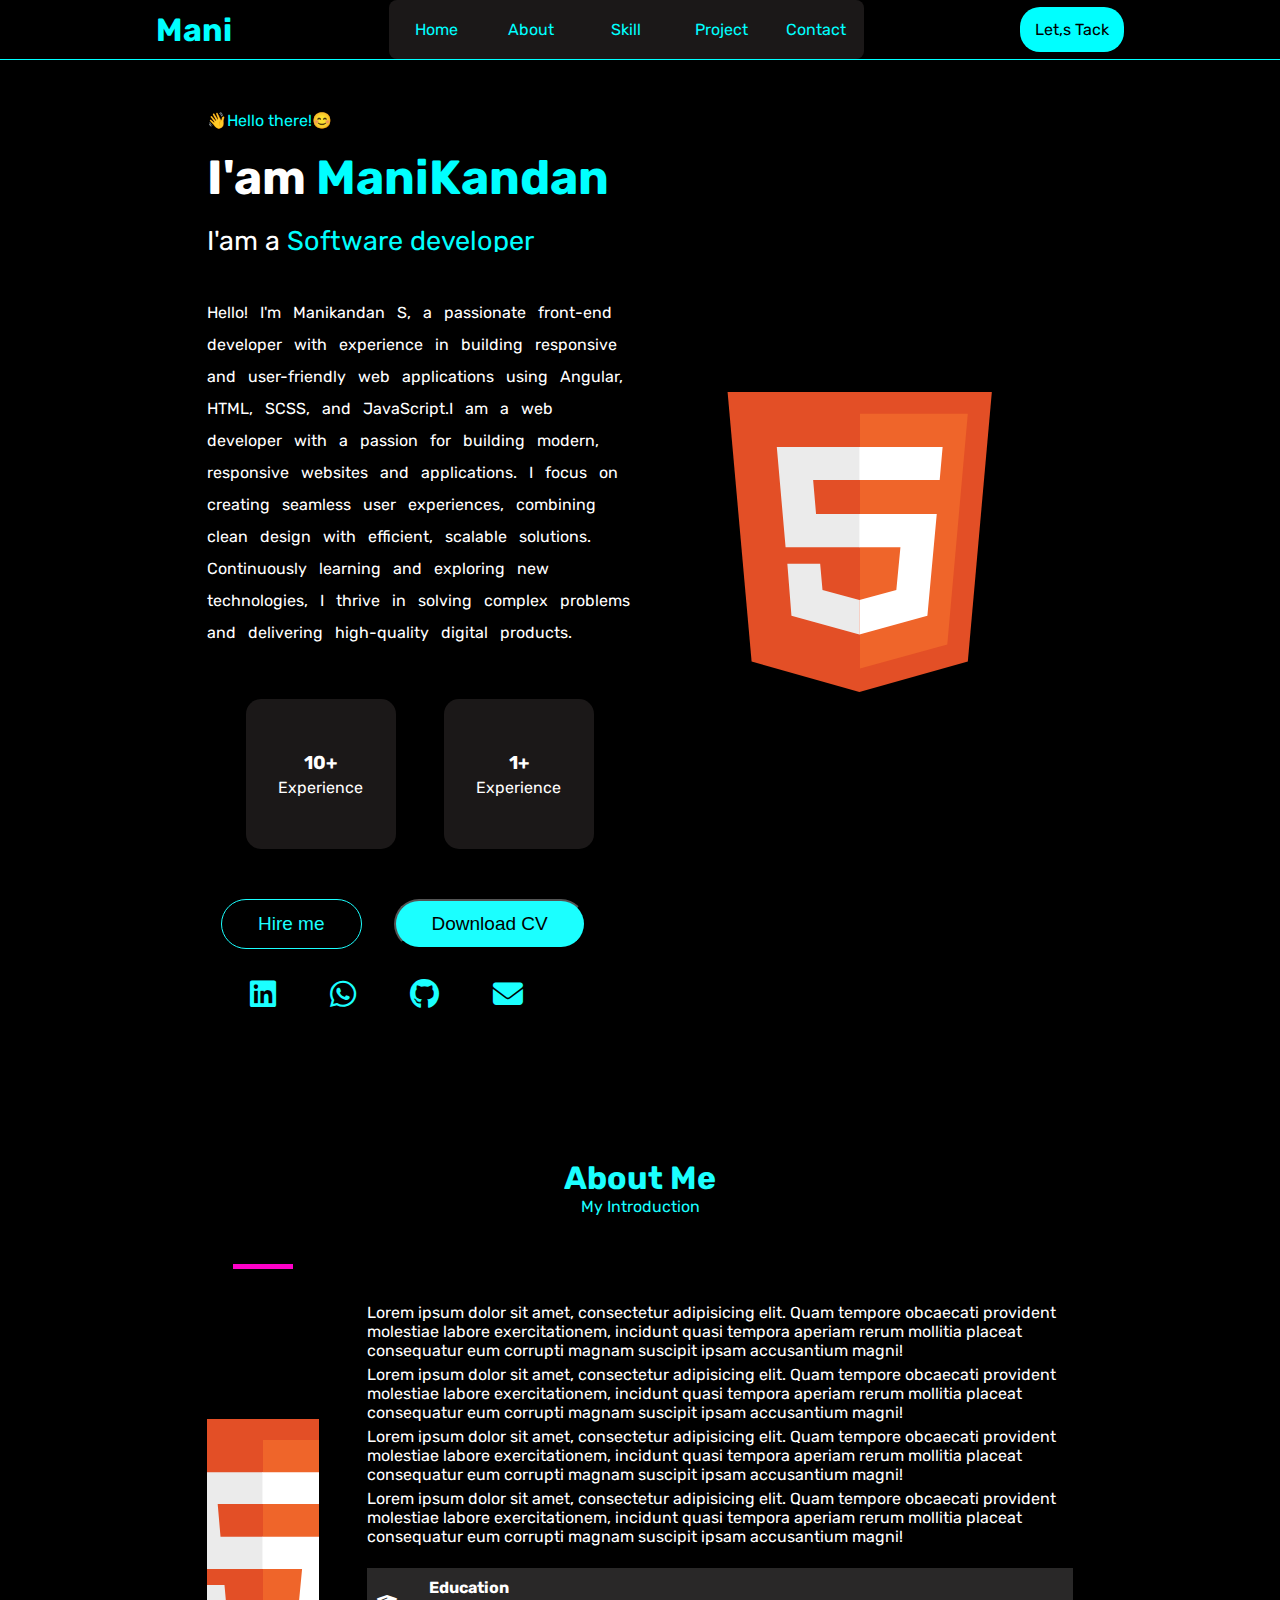
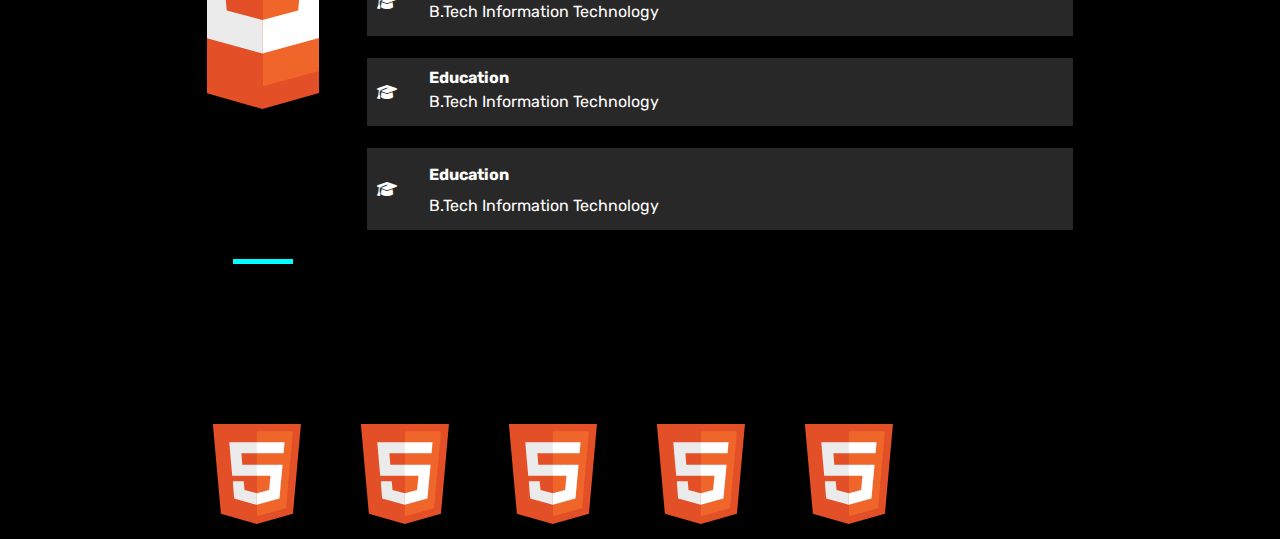
<file: index.html>
<!DOCTYPE html>
<html lang="en">
<head>
    <meta charset="UTF-8">
    <meta name="viewport" content="width=device-width, initial-scale=1.0">
    <title>Document</title>
    <link rel="stylesheet" href="style.css">
    <link
  rel="stylesheet"
  href="https://cdnjs.cloudflare.com/ajax/libs/font-awesome/6.6.0/css/all.min.css"
/>
    <link rel="preconnect" href="https://fonts.googleapis.com">
<link rel="preconnect" href="https://fonts.gstatic.com" crossorigin>
<link href="https://fonts.googleapis.com/css2?family=Rubik:ital,wght@0,300..900;1,300..900&display=swap" rel="stylesheet">

</head>
<body>
    <!--Nav Bar-->
    <div class="nav_container">
            <nav>
        <h1>Mani</h1>
        <div class="navBar" ></div>
        <div class="navBtn">
            <p>Let,s Tack</p>
            <!-- <i class="fa-regular fa-sun"></i> -->
        </div>
    </nav>
    </div>
    <!--Home-->
    <div class="body_container">
        <section id="Home">
            <p class="aqua">👋Hello there!😊</p> <br>
            <h1>
                I'am <span class="aqua">ManiKandan</span> 
            </h1> <br>
          
            <div class="homeDivBox">
                <div class="homeText div">
                    <p id="roleText">I'am a
                        <span class="roleAnima">

                        </span>
                    </p>
                      <!-- <div style="height: 20px;"></div> -->
                    <p class="text"></p>
                    <div class="itemBox">

                    </div>
                </div>
                <div class="div d1">
                    <img src="assets/html.svg" alt="">
                </div>
            </div>
            <div class="btn ">
                <button >Hire me</button>
                <!-- CV downlode here in css #Home .btn------------------ -->
                <button ><a download href="assets/cv/Manikandan Front-End Developer.pdf" >Download CV</a></button>
            </div>
            <!-- social media icons------------------------ -->
             <div class="socialMediaIcon aqua">
                        <!-- <i class="fa-brands fa-instagram"></i> -->
                        <a target="_blank" href="https://www.linkedin.com/in/manikandan-fullstack-developer/"><i class="fa-brands fa-linkedin"></i></a>
                        <a target="_blank" href="https://wa.me/919361122418"><i class="fa-brands fa-whatsapp"></i></a>
                        <a target="_blank" href="https://github.com/manikandan1005"><i class="fa-brands fa-github"></i></a>
                        <a target="_blank" href="mailto:ceitmanikandan24@gmail.com"><i class="fa-solid fa-envelope"></i></a>
                    </div>
    </section>

        <section id="About" class="flx ctr">
            <div class="titleText">        <h1 >
            About Me
        </h1>
    <p>My Introduction</p></div>
    <div class="abtContainer flx ctr">
        <div class="img">
            <img src="assets/html.svg" alt="" height="600px" width="300px">
        </div>
        <div class="abtContent">
            <p>Lorem ipsum dolor sit amet, consectetur adipisicing elit. Quam tempore obcaecati provident molestiae labore exercitationem, incidunt quasi tempora aperiam rerum mollitia placeat consequatur eum corrupti magnam suscipit ipsam accusantium magni!</p>
            <p>Lorem ipsum dolor sit amet, consectetur adipisicing elit. Quam tempore obcaecati provident molestiae labore exercitationem, incidunt quasi tempora aperiam rerum mollitia placeat consequatur eum corrupti magnam suscipit ipsam accusantium magni!</p>
            <p>Lorem ipsum dolor sit amet, consectetur adipisicing elit. Quam tempore obcaecati provident molestiae labore exercitationem, incidunt quasi tempora aperiam rerum mollitia placeat consequatur eum corrupti magnam suscipit ipsam accusantium magni!</p>
            <p>Lorem ipsum dolor sit amet, consectetur adipisicing elit. Quam tempore obcaecati provident molestiae labore exercitationem, incidunt quasi tempora aperiam rerum mollitia placeat consequatur eum corrupti magnam suscipit ipsam accusantium magni!</p>
            <!-- education,location,-------------- -->
            <div class="abtBox flx">
                            <div class="education">
                <i class="fa-solid fa-graduation-cap qualification-icon fa-fade"></i>
                <div class="edText">
                    <h4>Education</h4>
                    <p>B.Tech Information Technology</p>
                </div>
            </div>
            <div class="education">
                <i class="fa-solid fa-graduation-cap qualification-icon fa-fade"></i>
                <div class="edText">
                    <h4>Education</h4>
                    <p>B.Tech Information Technology</p>
                </div>
            </div>
            <div class="education ">
                <i class="fa-solid fa-graduation-cap qualification-icon fa-fade"></i>
                <div class="edText">
                    <h4 class="mt-1">Education</h4>
                    <p class="mt-1">B.Tech Information Technology</p>
                </div>
            </div>
            </div>
        </div>
    </div>

    </section>

    <!-- Skill section----- -->
     <section id="Skill"></section>
     <div class="frontEnd flx">
        <img src="assets/html.svg" alt="" height="100px" width="100px">
        <img src="assets/html.svg" alt="" height="100px" width="100px">
        <img src="assets/html.svg" alt="" height="100px" width="100px">
        <img src="assets/html.svg" alt="" height="100px" width="100px">
        
     </div>
     <div class="backEnd"></div>
     <div class="tool"></div>
    </div>
</body>
<script src="script.js"></script>
</html>
</file>
<file: style.css>
*{
    padding: 0;
    margin: 0;
    box-sizing: border-box;
}
a{
     text-decoration: none;
}
body{
    background-color: black;
    color: white;
    padding: 0;
    margin: 0;
  font-family: "Rubik", sans-serif;
  font-optical-sizing: auto;
  font-weight: 400;
  font-style: normal;
}
.mt-1{
    margin: 7px 0 12px 0;
}
.flx{
    display: flex;
    gap: 3rem;
}
.ctr{
    text-align: center;
    justify-content: center;
    align-items: center;
}
.nav_container{
    /* margin: 0 10%; */
      position: fixed;
  top: 0;
  left: 0;
  width: 100%;
  z-index: 100;
  border-bottom: 1px solid aqua;
  background-color: #000;
    /* z-index: -100;
    position: sticky; */
    /* margin: 0; */
    nav{
        display: flex;
        align-items: center;
        justify-content: space-evenly;
    }
}
nav h1{
    color: aqua;
    
    /* text-shadow: (1px 1px 10px 6px #e93fe9); */
}
.navBar{
    background-color: rgb(27, 24, 24);
    
    padding: 0;
    border-radius: 8px;
    display: flex;
    justify-content: center;
    align-items: center;

    a{
        
        color: aqua;
        text-align: center;
        width: 95px;
        padding: 20px 0;
        border-radius: 8px;
    }
}
.navBar a:hover{
    background: linear-gradient(45deg,#2e3192,#1bffff);
    /* text-shadow: (10px 10px 10px 6px #e93fe9); */
    color: #fff;
    transition: linear .6s;
    
}
nav .navBtn p{
    right: 0px;
    background-color: aqua;
    border-radius: 20px;
    padding: 13px 15px;
    color: #000;
    /* box-shadow: ; */
    
}
nav .navBtn i{
    color: #fff;
    font-size: 25px;
}
.body_container{
    margin: 0 15% ;
    padding: 15px;
}
/* section tope size changing or not hide in nav to a-tag go to section */
section{
    padding: 6rem 0 2rem;
}
/* home----------------- */
#Home h1{
    font-size: 3rem;
}
.homeDivBox{
    display: flex;
    gap: 15px;
    .div{
        width: 50%;
    }
}
/* .homeDivBox .homeText{
    /* padding: 10px 20px; 
} */
.aqua{
    color: aqua;
}
#roleText{
    font-size: 27px;
    display: flex;
    gap: 7px;
}
/* Animation in the role text ------------------- */
.roleAnima{
    display: inline-block;
    position: relative;
    height: 1em;
    overflow: hidden;
    color: aqua;
    span{
        display: block;
        animation:RoleAnima 8s infinite ease ;
    }
}
@keyframes RoleAnima{
    0%{transform:translatey(0%);}
    25%{transform:translatey(-100%);}
    50%{transform:translatey(-200%);}
    75%{transform:translatey(-300%);}
    100%{transform:translatey(-400%);}
}

.homeDivBox .text{
    word-spacing: 8px;
    margin: 40px 0;
    line-height: 2;
}
.homeDivBox .itemBox {
    display: flex;
    flex-direction: row;
    justify-content: center;
    align-items: center;
   
    
   
}
  .itemBox  div{
    height: 150px;
    width: 150px;
    background-color:  rgb(27, 24, 24);
    border-radius: 15px;
    border: 2px;
    display: flex;
    flex-direction: column;
    align-items: center;
    justify-content: center;
    gap: 4px;
     margin: 10px 24px;
} 
.itemBox div h3, .itemBox p{
    text-align: center;
    margin: 0;
    padding: 0;
}
.itemBox div:hover{
    border: 2px solid rgb(3, 250, 250);
    
}
.d1{
   display: flex;
   align-items: center;
   /* justify-items: center; */
   justify-content: center;
   /* background-color: red; */
   padding: 10px;

img{
    height: 100%;
    width: 300px;
    border-radius: 15px;
}
}
/*Home btns-------------*/
#Home .btn{
 margin-top: 30px;
}
/* CV downlode here  */
#Home div>button{
    height: 50px;
    margin: 10px 14px;
    padding: 0 36px;
    text-align: center;
    border-radius:27px ;
    font-size: 19px;
    a{
        color: #000;
    }
    &:hover{
        box-shadow: 0 0 27px #1bffff;
    }

    &:first-child{
        background-color: #000;
        color: #1bffff;
        border: 1px solid #1bffff;
}
    &:nth-child(2){
        background-color: #1bffff;
       
}}
.socialMediaIcon {
    margin:18px ;
    a{
        margin: 0 25px;
        font-size: 30px;
        color: #1bffff;
        /* Social media icon coller change in hove --------------------------- */
        &:first-child{
            &:hover{
            color: navy;
        }
        }
         &:nth-child(2){
            &:hover{
                color: #1ebe57;
            }
         }
          &:nth-child(3){
            &:hover{
                color: #333333;
            }
         }
           &:nth-child(4){
            &:hover{
                color: #fff;
            }
         }

    }
}
/*title text for section like abt,exp,skill,.. ------------ */
.titleText{
    color: #1bffff;

}
#About{
   flex-direction: column;

}
#About .abtContainer{
    justify-content: space-evenly;
    .abtContent p{
        margin: 5px 0;
        text-align: start;
    }
}
.abtBox{
    flex-direction: column;
    gap: 22px;
    margin-top: 22px;
}
.abtContainer .education{
    display: flex;
    text-align: start; gap: 2rem;
    padding: 10px;
    background-color: rgb(41, 40, 40);
}
.abtContainer .education     i{
    display: flex;
        justify-content: center;
       align-items: center;
       padding: 5px 0;
    }

    .abtContainer {
    display: flex;
    justify-content: center;
    align-items: center;
}
/* My imge back ground animation */

.abtContainer .img {
    position: relative;
    width: 300px;
    height: 600px;
    overflow: hidden;
    display: flex;
    align-items: center;justify-content: center;
}

.abtContainer .img::before {
    content: "";
    position: absolute;
    top: 0;
    left: 50%; /* center horizontally */
    width: 60px; /* strip width */
    height: 600px; /* same as image */
    background: linear-gradient(180deg, #ff00c8, cyan);
    animation: rotateStrip 4s linear infinite;
    z-index: 1;
    transform-origin: center center;
    transform: translateX(-50%); /* shift left by half of its width */
}

.abtContainer .img img {
    position: relative;
    z-index: 2;
    width: 290px;
    height: 590px;
    display: block;
    background-color: black;
}
body{
    background-color: black;
}

@keyframes rotateStrip {
    from { transform: rotate(0deg); }
    to { transform: rotate(360deg); }
}


    /* skill section--------- */
#Skill{
    flex-direction: column;
     align-items: start;
}
#Skill div{
    display: flex;
    gap: 15px;
    padding: 0;
    flex-direction: column;
    align-items: start;
    /* justify-content: start;
    justify-items: start; */
}
#Skill .titleText{
    display: flex;
    align-items: center;
    justify-content: center;
    width: 100%;
    
    
}
#Skill .categorySet{
    display: flex;
    flex-direction: row;
    align-items: start;
}
#Skill .categorySet img{
    margin: 13px 13px 0 0;
}
</file>
